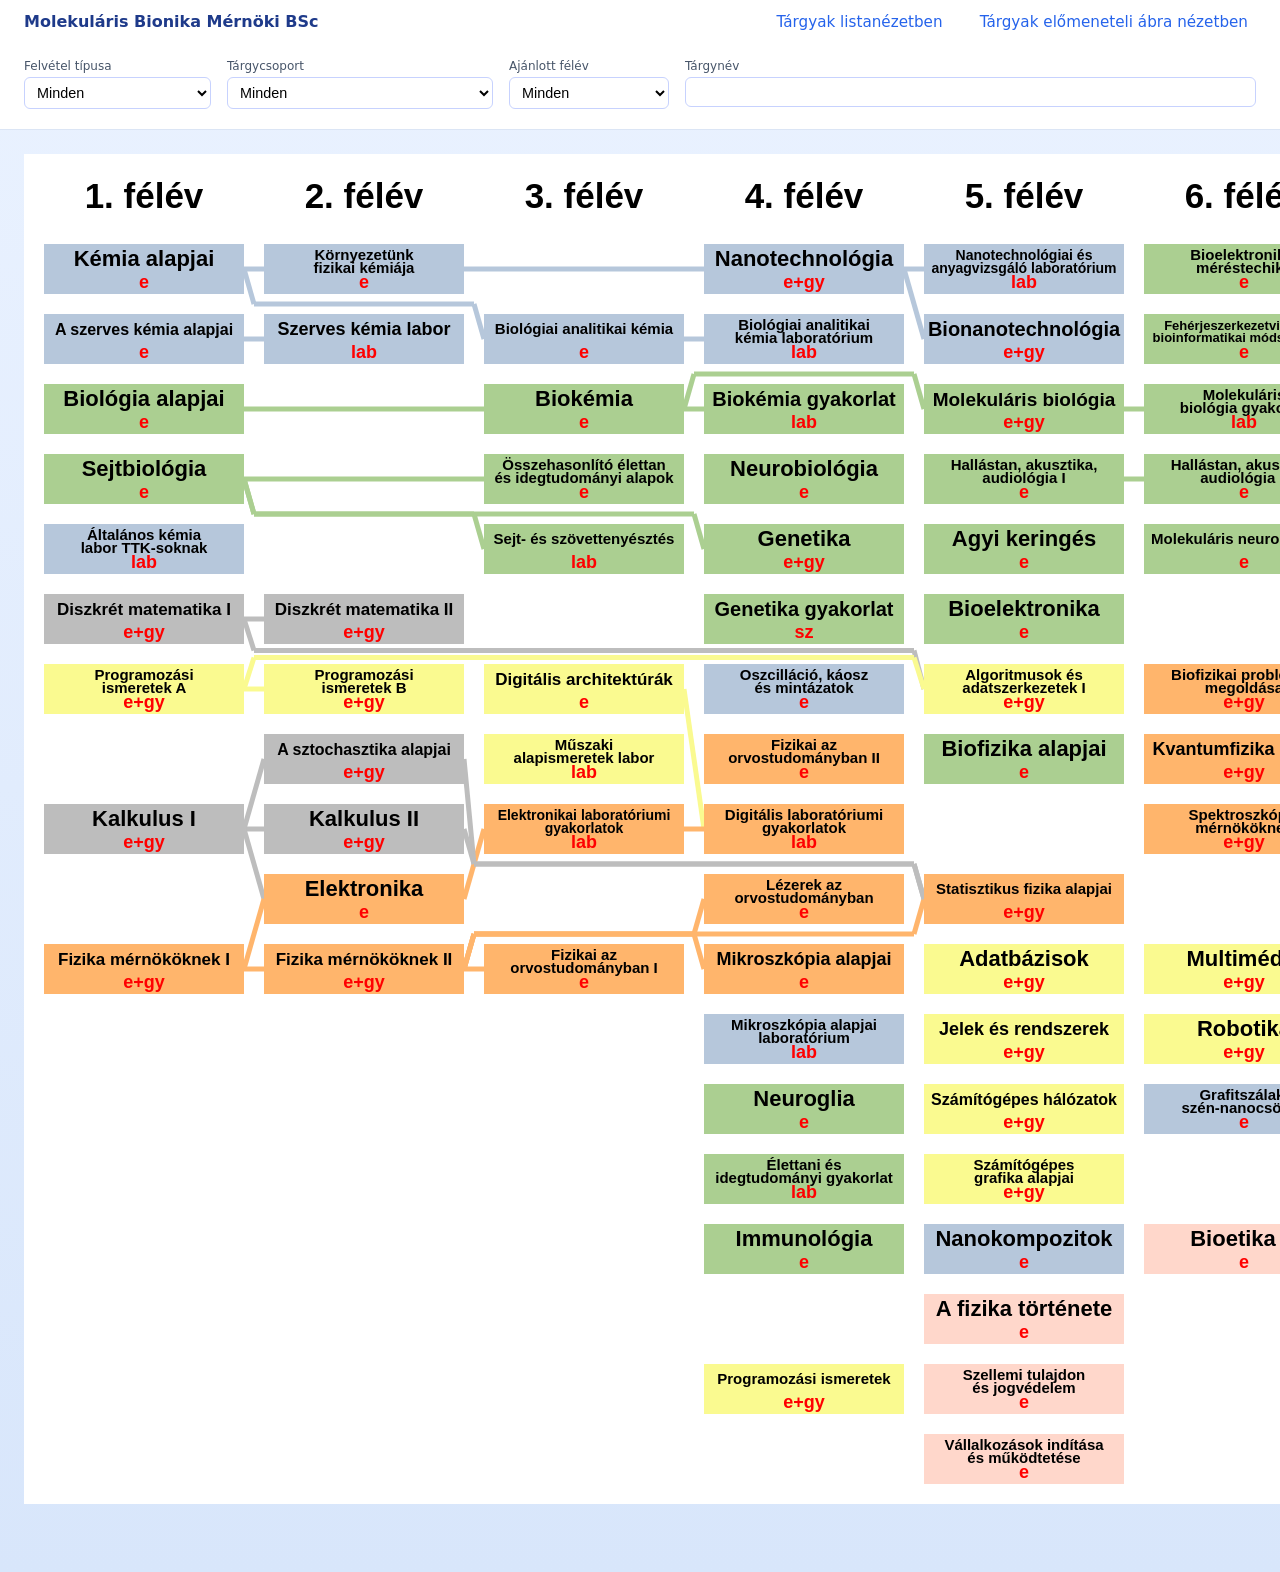
<file: index.html>
<!DOCTYPE html>
<html lang="hu">
<head>
  <meta charset="utf-8">
  <title>Előfeltételes ábra</title>
  <link href="style.css" rel="stylesheet" />
  <script src="data.js" defer></script>
  <script src="renderer.js" defer></script>
</head>
<body>
  <header>
    
  <header class="topbar">
    <div class="topbar-inner">
      <div class="brand">
        Molekuláris Bionika Mérnöki BSc
      </div>

      <nav class="navlinks">
        <a href="classlist.html">Tárgyak listanézetben</a>
        <a href="index.html">Tárgyak előmeneteli ábra nézetben</a>
      </nav>
    </div>

    <div id="settings" class="filters">
      <div class="filter-group">
        <label for="felvetelTipusa">Felvétel típusa</label>
        <select id="felvetelTipusa" onchange="keres()">
          <option value="mind" selected>Minden</option>
          <option value="K">Kötelező</option>
          <option value="KV">Kötelezően választható</option>
          <option value="SZV">Szabadon választható</option>
        </select>
      </div>

      <div class="filter-group">
        <label for="kategoria">Tárgycsoport</label>
        <select id="kategoria" onchange="keres()">
			<option value="mind" selected>Minden</option>
			<option value="T">Természettudományi Alapismeretek</option>
			<option value="SZT">Szakmai Törzsanyag</option>
			<option value="D">Differenciált Szaktárgyak</option>
			<option value="D_B">Biológia blokktárgyak</option>
			<option value="D_F">Fizika blokktárgyak</option>
			<option value="D_K">Kémia blokktárgyak</option>
			<option value="D_I">Informatika blokktárgyak</option>
			<option value="G">Gazdasági és Humán Ismeretek</option>
        </select>
      </div>

      <div class="filter-group">
        <label for="felev">Ajánlott félév</label>
        <select id="felev" onchange="keres()">
          <option value="mind" selected>Minden</option>
          <option value="1">1</option>
          <option value="2">2</option>
          <option value="3">3</option>
          <option value="4">4</option>
          <option value="5">5</option>
          <option value="6">6</option>
          <option value="7">7</option>
        </select>
      </div>

      <div class="filter-group grow">
        <label for="targynev">Tárgynév</label>
        <input id="targynev" type="text" oninput="keres()">
      </div>
    </div>
  </header>
  
  <main class="content">
     <svg id="drawArea" width="1560" height="1350"></svg>
  </main>
  
  
</body>
</html>
</file>
<file: style.css>
/* ---------- Base ---------- */

* {
  box-sizing: border-box;
}

body {
  margin: 0;
  font-family: system-ui, -apple-system, Segoe UI, Roboto, sans-serif;
  background: linear-gradient(180deg, #eaf2ff 0%, #d8e6fb 100%);
  color: #1f2937;
}

/* ---------- Header ---------- */

.topbar {
  background: white;
  border-bottom: 1px solid #dbe5f5;
}

.topbar-inner {
  max-width: 1600px;
  margin: 0 auto;
  padding: 12px 24px;
  display: flex;
  align-items: center;
  justify-content: space-between;
}

.brand {
  font-weight: 600;
  font-size: 1rem;
  color: #1e3a8a;
}

.navlinks a {
  margin-left: 16px;
  text-decoration: none;
  color: #2563eb;
  font-size: 0.95rem;
  padding: 4px 8px;
  border-radius: 4px;
}

.navlinks a:hover {
  background: #e0ecff;
}

/* ---------- Filters ---------- */

.filters {
  max-width: 1600px;
  margin: 0 auto;
  padding: 16px 24px 20px;
  display: flex;
  flex-wrap: wrap;
  gap: 16px;
  background: white;
}

.filter-group {
  display: flex;
  flex-direction: column;
  min-width: 160px;
}

.filter-group.grow {
  flex: 1;
  min-width: 220px;
}

label {
  font-size: 0.75rem;
  margin-bottom: 4px;
  color: #475569;
}

select,
input {
  padding: 6px 8px;
  font-size: 0.9rem;
  border-radius: 6px;
  border: 1px solid #c7d2fe;
  background: white;
}

select:hover,
input:hover {
  border-color: #60a5fa;
}

select:focus,
input:focus {
  outline: none;
  border-color: #2563eb;
  box-shadow: 0 0 0 1px #2563eb33;
}

/* ---------- Main content ---------- */

.content {
  max-width: 1600px;
  margin: 24px auto;
  padding: 0 24px 40px;
}

.list-area {
  display: flex;
  flex-direction: column;
  gap: 12px;
}

/* ---------- Reusable list item styling (for later) ---------- */

.list-item {
  background: white;
  padding: 12px 16px;
  border-radius: 10px;
  border: 1px solid #dbe5f5;
  transition: transform 0.1s ease, box-shadow 0.1s ease;
}

.list-item:hover {
  transform: translateY(-1px);
  box-shadow: 0 4px 10px rgba(0, 0, 0, 0.06);
}

/* ---------- Table ---------- */

.class-table {
  width: 100%;
  border-collapse: collapse;
  background: white;
  border-radius: 10px;
  overflow: hidden;
  border: 1px solid #dbe5f5;
}

.class-table thead {
  background: linear-gradient(90deg, #e0ecff, #c7dbff);
}

.class-table th {
  text-align: left;
  font-size: 0.75rem;
  font-weight: 600;
  padding: 10px 12px;
  color: #1e3a8a;
  border-bottom: 1px solid #c7d2fe;
}

.class-table td {
  padding: 10px 12px;
  font-size: 0.9rem;
  border-bottom: 1px solid #edf2ff;
}

/* Alternating row shading */
.class-table tbody tr:nth-child(even) {
  background: #f8fbff;
}

/* Hover feedback */
.class-table tbody tr:hover {
  background: #eaf2ff;
}

/* Column-specific alignment */
.col-semester,
.col-credit {
  white-space: nowrap;
}

.col-type {
  white-space: nowrap;
}

.col-name a {
  color: #2563eb;
  text-decoration: none;
  font-weight: 500;
}

.col-name a:hover {
  text-decoration: underline;
}

/* ---------- Empty state ---------- */

.empty-state {
  background: white;
  padding: 24px;
  border-radius: 10px;
  border: 1px dashed #c7d2fe;
  color: #475569;
  text-align: center;
  font-size: 0.95rem;
}

/* ---------- Rating arrows ---------- */

.rating-up {
  color: #15803d;       /* green */
  font-weight: 600;
}

.rating-down {
  color: #b91c1c;       /* red */
  font-weight: 600;
}

/* ---------- Card container ---------- */

.card {
  background: white;
  border-radius: 12px;
  padding: 24px 28px;
  border: 1px solid #dbe5f5;
}

/* ---------- Subject title ---------- */

.subject-title {
  margin: 0 0 20px;
  font-size: 1.4rem;
  font-weight: 600;
  color: #1e3a8a;
}

/* ---------- Info grid ---------- */

.info-grid {
  display: grid;
  grid-template-columns: repeat(auto-fit, minmax(220px, 1fr));
  gap: 12px 24px;
  margin-bottom: 24px;
}

.info-grid > div {
  display: flex;
  flex-direction: column;
}

.info-grid .wide {
  grid-column: 1 / -1;
}

.label {
  font-size: 0.7rem;
  text-transform: uppercase;
  letter-spacing: 0.04em;
  color: #64748b;
  margin-bottom: 2px;
}

/* ---------- Description ---------- */

.description h2 {
  margin: 0 0 8px;
  font-size: 1rem;
  color: #1e3a8a;
}

.description {
  margin-bottom: 32px;
}

/* ---------- Comments ---------- */

.comments {
  display: grid;
  grid-template-columns: minmax(260px, 320px) 1fr;
  gap: 24px;
}

@media (max-width: 900px) {
  .comments {
    grid-template-columns: 1fr;
  }
}

/* ---------- Comment form ---------- */

.comment-form {
  background: #f8fbff;
  border-radius: 10px;
  padding: 16px;
  border: 1px solid #dbe5f5;
}

.comment-form h2 {
  font-size: 0.95rem;
  margin: 0 0 12px;
  color: #1e3a8a;
}

.comment-form label {
  display: block;
  margin-top: 10px;
}

.comment-form textarea {
  width: 100%;
  resize: vertical;
  margin-top: 4px;
}

.comment-form button {
  margin-top: 12px;
  padding: 8px 12px;
  border-radius: 8px;
  border: none;
  background: #2563eb;
  color: white;
  font-size: 0.9rem;
  cursor: pointer;
}

.comment-form button:hover {
  background: #1d4ed8;
}

/* ---------- Listed comments placeholder ---------- */

.comment-list {
  display: flex;
  flex-direction: column;
  gap: 12px;
}

/* ---------- Comments ---------- */

.comment-card {
  background: white;
  border-radius: 10px;
  padding: 12px 14px;
  border: 1px solid #dbe5f5;
  display: flex;
  flex-direction: column;
  gap: 6px;
}

.comment-meta {
  display: flex;
  justify-content: space-between;
  align-items: center;
  font-size: 0.75rem;
  color: #64748b;
}

.comment-time {
  white-space: nowrap;
}

/* Preserve line breaks without <pre> */
.comment-text {
  font-size: 0.9rem;
  white-space: pre-wrap;
  line-height: 1.35;
}

/* ---------- Rating arrows ---------- */

.rating-up {
  color: #15803d;
  font-weight: 600;
}

.rating-down {
  color: #b91c1c;
  font-weight: 600;
}
</file>
